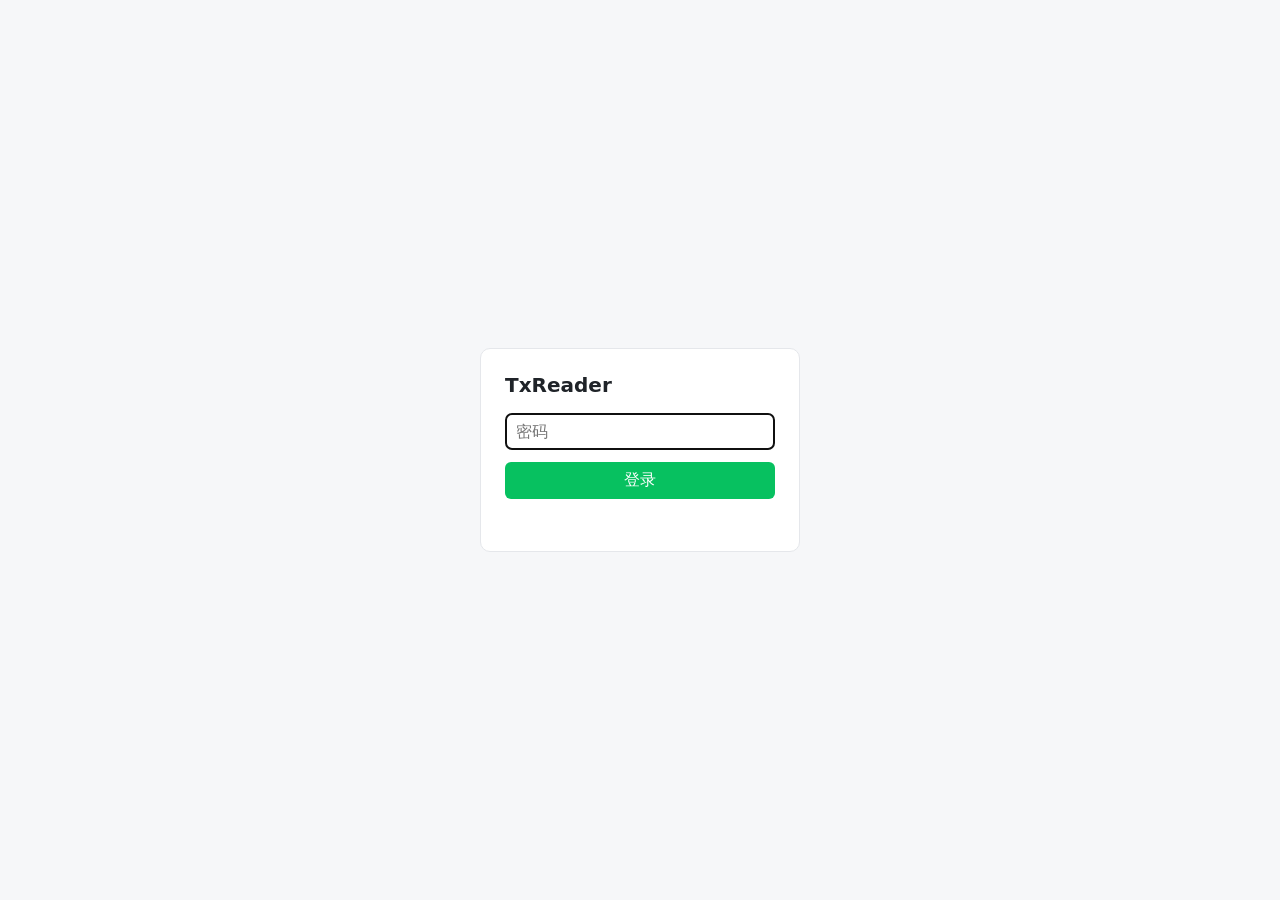
<file: static/login.html>
<!doctype html>
<html lang="zh">
<head>
<meta charset="utf-8">
<meta name="viewport" content="width=device-width, initial-scale=1">
<title>TxReader · 登录</title>
<style>
  * { box-sizing:border-box; }
  body { margin:0; min-height:100vh; display:flex; align-items:center; justify-content:center; padding:16px;
         font-family:system-ui,-apple-system,"PingFang SC","Microsoft YaHei",sans-serif; background:#f6f7f9; color:#1f2328; }
  form { width:100%; max-width:320px; background:#fff; border:1px solid #e5e7eb; border-radius:10px; padding:24px;
         display:flex; flex-direction:column; gap:12px; }
  h1 { font-size:20px; margin:0 0 4px; }
  input { font:inherit; padding:8px 10px; border:1px solid #e5e7eb; border-radius:6px; }
  button { font:inherit; padding:8px 16px; border:0; border-radius:6px; background:#07c160; color:#fff; cursor:pointer; }
  button:disabled { opacity:.5; cursor:default; }
  #error { color:#b91c1c; font-size:14px; min-height:1.2em; margin:0; }
</style>
</head>
<body>
<form id="form">
  <h1>TxReader</h1>
  <input id="password" type="password" placeholder="密码" autocomplete="current-password" autofocus required>
  <button>登录</button>
  <p id="error"></p>
</form>
<script>
const form = document.getElementById("form");
form.onsubmit = async e => {
  e.preventDefault();
  const btn = form.querySelector("button");
  const err = document.getElementById("error");
  btn.disabled = true;
  err.textContent = "";
  try {
    const res = await fetch("/api/login", {
      method: "POST", headers: { "Content-Type": "application/json" },
      body: JSON.stringify({ password: document.getElementById("password").value }),
    });
    if (res.ok) return location.replace("/");
    err.textContent = (await res.json().catch(() => ({}))).detail || "登录失败";
  } catch {
    err.textContent = "连不上服务器";
  }
  btn.disabled = false;
  document.getElementById("password").select();
};
</script>
</body>
</html>
</file>
